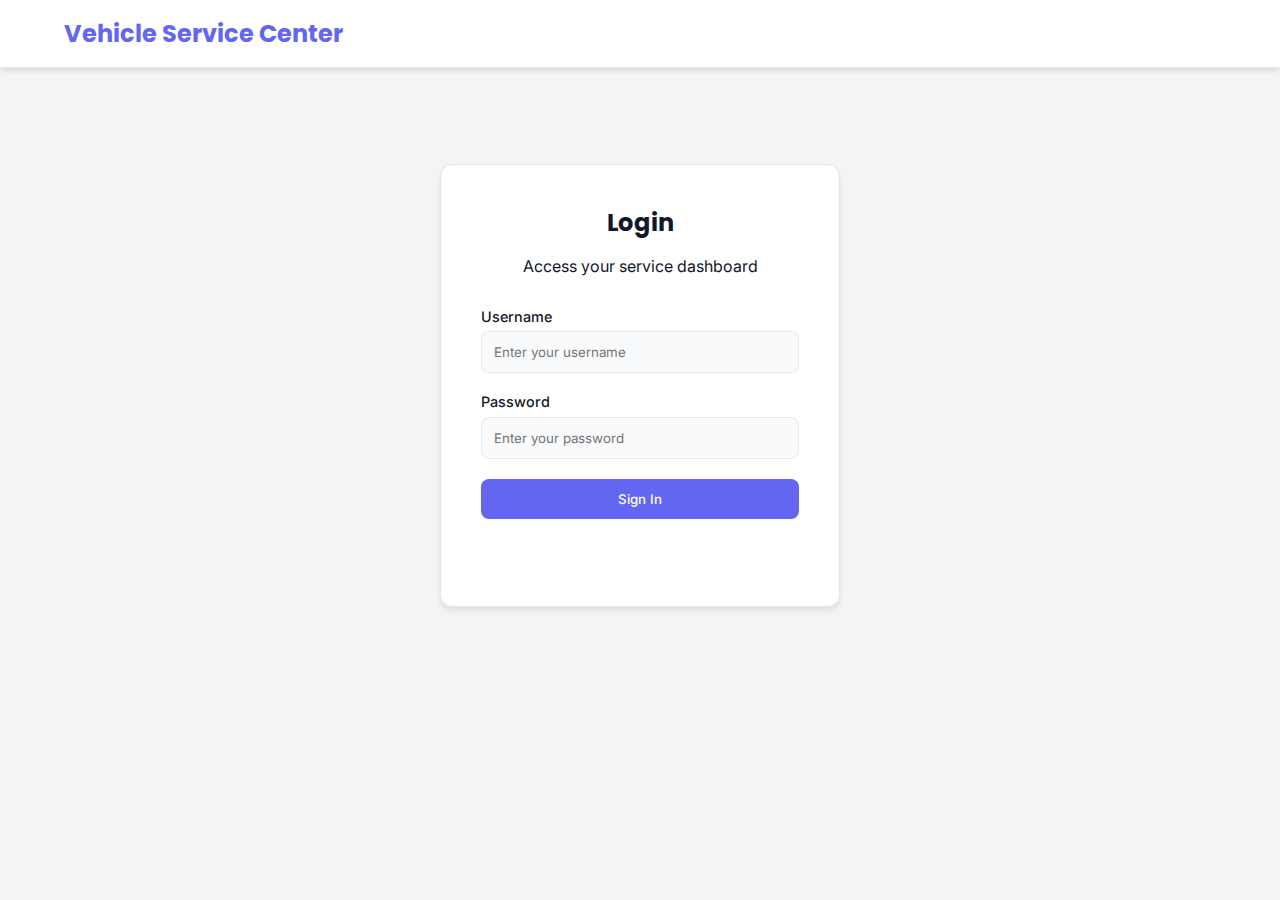
<file: public/index.html>
<!DOCTYPE html>
<html lang="en">

<head>
    <meta charset="UTF-8">
    <meta name="viewport" content="width=device-width, initial-scale=1.0">
    <title>Vehicle Service Center</title>
    <link rel="preconnect" href="https://fonts.googleapis.com">
    <link rel="preconnect" href="https://fonts.gstatic.com" crossorigin>
    <link
        href="https://fonts.googleapis.com/css2?family=Inter:wght@400;500;600&family=Poppins:wght@600;700&display=swap"
        rel="stylesheet">
    <link rel="stylesheet" href="style.css">
</head>

<body>

    <header>
        <div class="header-content">
            <h1>Vehicle Service Center</h1>
            <div id="user-info" class="hidden">
                <div class="user-details">
                    <span>Welcome,</span>
                    <span id="user-fullname">User</span>
                </div>
                <button id="logout-button">Logout</button>
            </div>
        </div>
    </header>

    <main id="app-container">

        <section id="login-view" class="auth-card">
            <div class="auth-header">
                <h2>Login</h2>
                <p>Access your service dashboard</p>
            </div>
            <form id="login-form">
                <div class="form-group">
                    <label for="username">Username</label>
                    <input type="text" id="username" placeholder="Enter your username" required>
                </div>
                <div class="form-group">
                    <label for="password">Password</label>
                    <input type="password" id="password" placeholder="Enter your password" required>
                </div>
                <button type="submit" class="btn-primary">Sign In</button>
                <p id="login-error" class="error-message"></p>
            </form>
        </section>

        <section id="customer-dashboard" class="dashboard hidden">
            <div class="section-header">
                <h2>My Service Requests</h2>
                <p>Track the status of your vehicle repairs</p>
            </div>

            <div id="customer-status-list" class="card-grid"></div>

            <hr class="divider">

            <div class="form-card">
                <h3>Request New Service</h3>
                <form id="customer-request-form">
                    <div class="form-group">
                        <label for="vehicle-plate">Vehicle Number Plate</label>
                        <input type="text" id="vehicle-plate" placeholder="e.g., MH-12-AB-1234" required>
                    </div>
                    <div class="form-group">
                        <label for="issue-description">Describe the Issue</label>
                        <textarea id="issue-description" rows="3" placeholder="What seems to be the problem?"
                            required></textarea>
                    </div>
                    <button type="submit" class="btn-primary">Submit Request</button>
                    <p id="customer-request-success" class="success-message"></p>
                </form>
            </div>
        </section>

        <section id="mechanic-dashboard" class="dashboard hidden">
            <div class="section-header">
                <h2>My Assigned Jobs</h2>
                <p>Manage parts and update status</p>
            </div>

            <div id="mechanic-job-list" class="card-grid"></div>

            <div id="log-part-modal" class="modal hidden">
                <div class="modal-content">
                    <div class="modal-header">
                        <h3>Log Parts Usage</h3>
                        <span class="close-button" id="close-modal">&times;</span>
                    </div>
                    <div class="modal-body">
                        <p class="modal-subtitle">Job ID: <span id="modal-job-id"></span></p>
                        <form id="log-part-form">
                            <input type="hidden" id="modal-job-id-input">
                            <div class="form-group">
                                <label for="part-select">Select Part</label>
                                <select id="part-select" required></select>
                            </div>
                            <div class="form-group">
                                <label for="part-quantity">Quantity Used</label>
                                <input type="number" id="part-quantity" min="1" value="1" required>
                            </div>
                            <button type="submit" class="btn-primary">Confirm Log</button>
                            <p id="log-part-error" class="error-message"></p>
                        </form>
                    </div>
                </div>
            </div>
        </section>

        <section id="admin-dashboard" class="dashboard hidden">
            <div class="section-header">
                <h2>Admin Dashboard</h2>
                <p>Manage active repairs and assignments</p>
            </div>

            <div id="admin-job-list" class="card-grid"></div>

            <hr class="divider">

            <div class="section-header">
                <h2>History & Dispatched</h2>
                <p>Completed jobs history</p>
            </div>
            <div id="admin-dispatched-list" class="card-grid"></div>

            <hr class="divider">

            <div class="inventory-section">
                <h2>Parts Inventory</h2>
                <div id="admin-parts-list" class="inventory-grid"></div>
            </div>

            <div id="add-stock-modal" class="modal hidden">
                <div class="modal-content">
                    <div class="modal-header">
                        <h3>Update Stock</h3>
                        <span class="close-button" id="close-stock-modal">&times;</span>
                    </div>
                    <div class="modal-body">
                        <p class="modal-subtitle">Part: <span id="modal-part-name"></span></p>
                        <form id="add-stock-form">
                            <input type="hidden" id="modal-part-id">
                            <div class="form-group">
                                <label for="stock-quantity">Quantity to Add</label>
                                <input type="number" id="stock-quantity" min="1" value="10" required>
                            </div>
                            <button type="submit" class="btn-primary">Add Stock</button>
                        </form>
                    </div>
                </div>
            </div>
        </section>

    </main>

    <script src="app.js"></script>
</body>

</html>
</file>
<file: public/style.css>
/* --- VARIABLES --- */
:root {
  --primary: #6366f1; /* Indigo */
  --primary-hover: #4f46e5;
  --secondary: #10b981; /* Emerald */
  --bg-body: #f3f4f6; /* Light Gray */
  --bg-card: #ffffff;
  --bg-input: #f9fafb;
  --text-main: #111827;
  --text-muted: #6b7280;
  --border: #e5e7eb;
  --radius: 12px;
  --shadow-md: 0 4px 6px -1px rgba(0, 0, 0, 0.1);
}

/* --- BASE --- */
* {
  box-sizing: border-box;
}
body {
  font-family: "Inter", sans-serif;
  background: var(--bg-body);
  color: var(--text-main);
  margin: 0;
  min-height: 100vh;
  display: flex;
  flex-direction: column;
}
h1,
h2,
h3,
h4 {
  font-family: "Poppins", sans-serif;
  margin: 0;
}

/* --- HEADER --- */
header {
  background: var(--bg-card);
  border-bottom: 1px solid var(--border);
  padding: 1rem 0;
  position: sticky;
  top: 0;
  z-index: 100;
  box-shadow: var(--shadow-md);
}
.header-content {
  max-width: 1200px;
  margin: 0 auto;
  padding: 0 1.5rem;
  display: flex;
  justify-content: space-between;
  align-items: center;
}
header h1 {
  font-size: 1.5rem;
  color: var(--primary);
}
#user-info {
  display: flex;
  align-items: center;
  gap: 1.5rem;
}
.user-details {
  text-align: right;
  font-size: 0.85rem;
}
#user-fullname {
  font-weight: 600;
}

/* --- MAIN --- */
main {
  flex: 1;
  width: 100%;
  max-width: 1200px;
  margin: 2rem auto;
  padding: 0 1.5rem;
}

/* --- AUTH & FORMS --- */
.auth-card {
  background: var(--bg-card);
  max-width: 400px;
  margin: 4rem auto;
  padding: 2.5rem;
  border-radius: var(--radius);
  box-shadow: var(--shadow-md);
  border: 1px solid var(--border);
}
.auth-header {
  text-align: center;
  margin-bottom: 2rem;
}
form {
  display: flex;
  flex-direction: column;
  gap: 1.25rem;
}
label {
  font-weight: 500;
  font-size: 0.9rem;
  margin-bottom: 0.4rem;
  display: block;
}
input,
select,
textarea {
  width: 100%;
  padding: 0.75rem;
  border: 1px solid var(--border);
  border-radius: 8px;
  background: var(--bg-input);
  font-family: inherit;
}
input:focus,
select:focus {
  outline: none;
  border-color: var(--primary);
  box-shadow: 0 0 0 3px rgba(99, 102, 241, 0.1);
}

/* --- BUTTONS --- */
button {
  cursor: pointer;
  font-family: inherit;
  border: none;
  font-weight: 500;
  transition: 0.2s;
}
.btn-primary,
button[type="submit"] {
  background: var(--primary);
  color: white;
  padding: 0.75rem;
  border-radius: 8px;
  width: 100%;
}
.btn-primary:hover {
  background: var(--primary-hover);
  transform: translateY(-1px);
}
#logout-button {
  background: transparent;
  color: var(--text-muted);
  border: 1px solid var(--border);
  padding: 0.5rem 1rem;
  border-radius: 6px;
}
#logout-button:hover {
  background: #fee2e2;
  color: #ef4444;
  border-color: #fecaca;
}

.btn-danger {
  background-color: #ef4444;
  color: white;
  padding: 0.5rem 1rem;
  border-radius: 6px;
  font-size: 0.85rem;
  width: auto;
}
.btn-danger:hover {
  background-color: #dc2626;
}

/* NEW: Small Button for Inventory */
.btn-small {
  background-color: var(--secondary);
  color: white;
  padding: 0.4rem 0.8rem;
  border-radius: 6px;
  font-size: 0.8rem;
  width: auto;
}
.btn-small:hover {
  background-color: #059669;
}

/* --- DASHBOARD --- */
.dashboard {
  animation: fadeIn 0.4s ease;
}
@keyframes fadeIn {
  from {
    opacity: 0;
    transform: translateY(10px);
  }
  to {
    opacity: 1;
    transform: translateY(0);
  }
}
.section-header {
  margin-bottom: 2rem;
}
.card-grid {
  display: grid;
  grid-template-columns: repeat(auto-fill, minmax(300px, 1fr));
  gap: 1.5rem;
}
.divider {
  border: 0;
  height: 1px;
  background: var(--border);
  margin: 3rem 0;
}

/* --- JOB CARDS --- */
.job-card {
  background: var(--bg-card);
  border-radius: var(--radius);
  padding: 1.5rem;
  border: 1px solid var(--border);
  box-shadow: var(--shadow-md);
  display: flex;
  flex-direction: column;
  gap: 0.8rem;
  transition: transform 0.2s;
}
.job-card:hover {
  transform: translateY(-4px);
}
.job-card h4 {
  color: var(--primary);
  padding-bottom: 0.75rem;
  border-bottom: 1px solid var(--border);
}
.job-card p {
  font-size: 0.9rem;
  color: var(--text-muted);
  display: flex;
  justify-content: space-between;
  margin: 0;
}
.job-card strong {
  color: var(--text-main);
}

.status {
  padding: 0.25rem 0.75rem;
  border-radius: 99px;
  font-size: 0.75rem;
  font-weight: 600;
  text-transform: uppercase;
}
.status-Pending {
  background: #fef3c7;
  color: #d97706;
}
.status-Assigned {
  background: #e0f2fe;
  color: #0284c7;
}
.status-In {
  background: #e0e7ff;
  color: #4f46e5;
}
.status-Ready {
  background: #dcfce7;
  color: #16a34a;
}
.status-Dispatched {
  background: #f3f4f6;
  color: #4b5563;
  text-decoration: line-through;
}

.parts-log {
  background: var(--bg-input);
  padding: 0.75rem;
  border-radius: 8px;
  font-size: 0.85rem;
}
.parts-log ul {
  margin: 0;
  padding-left: 1.2rem;
  color: var(--text-muted);
}
.job-actions {
  margin-top: auto;
  padding-top: 1rem;
  display: flex;
  gap: 0.5rem;
  align-items: center;
}
.log-part-button {
  background: white;
  border: 1px solid var(--border);
  color: var(--text-main);
  padding: 0.5rem;
  width: auto;
  border-radius: 6px;
}

/* --- INVENTORY & MODAL --- */
#admin-parts-list ul {
  display: grid;
  grid-template-columns: repeat(auto-fill, minmax(200px, 1fr));
  gap: 1rem;
  padding: 0;
  list-style: none;
}
#admin-parts-list li {
  background: white;
  padding: 1rem;
  border: 1px solid var(--border);
  border-radius: 8px;
  display: flex;
  justify-content: space-between;
  align-items: center;
}
.form-card {
  background: white;
  padding: 2rem;
  border-radius: var(--radius);
  border: 1px solid var(--border);
}
.modal {
  position: fixed;
  top: 0;
  left: 0;
  width: 100%;
  height: 100%;
  background: rgba(0, 0, 0, 0.5);
  display: flex;
  justify-content: center;
  align-items: center;
  z-index: 999;
}
.modal-content {
  background: white;
  width: 90%;
  max-width: 500px;
  border-radius: var(--radius);
  overflow: hidden;
}
.modal-header {
  padding: 1rem 1.5rem;
  background: var(--bg-input);
  display: flex;
  justify-content: space-between;
  border-bottom: 1px solid var(--border);
}
.modal-body {
  padding: 1.5rem;
}
.close-button {
  font-size: 1.5rem;
  cursor: pointer;
}
.hidden {
  display: none !important;
}
.error-message {
  color: #ef4444;
  font-size: 0.85rem;
  text-align: center;
}
.success-message {
  color: var(--secondary);
  font-size: 0.85rem;
  text-align: center;
}

@media (max-width: 768px) {
  .header-content {
    flex-direction: column;
    gap: 1rem;
  }
}
</file>
